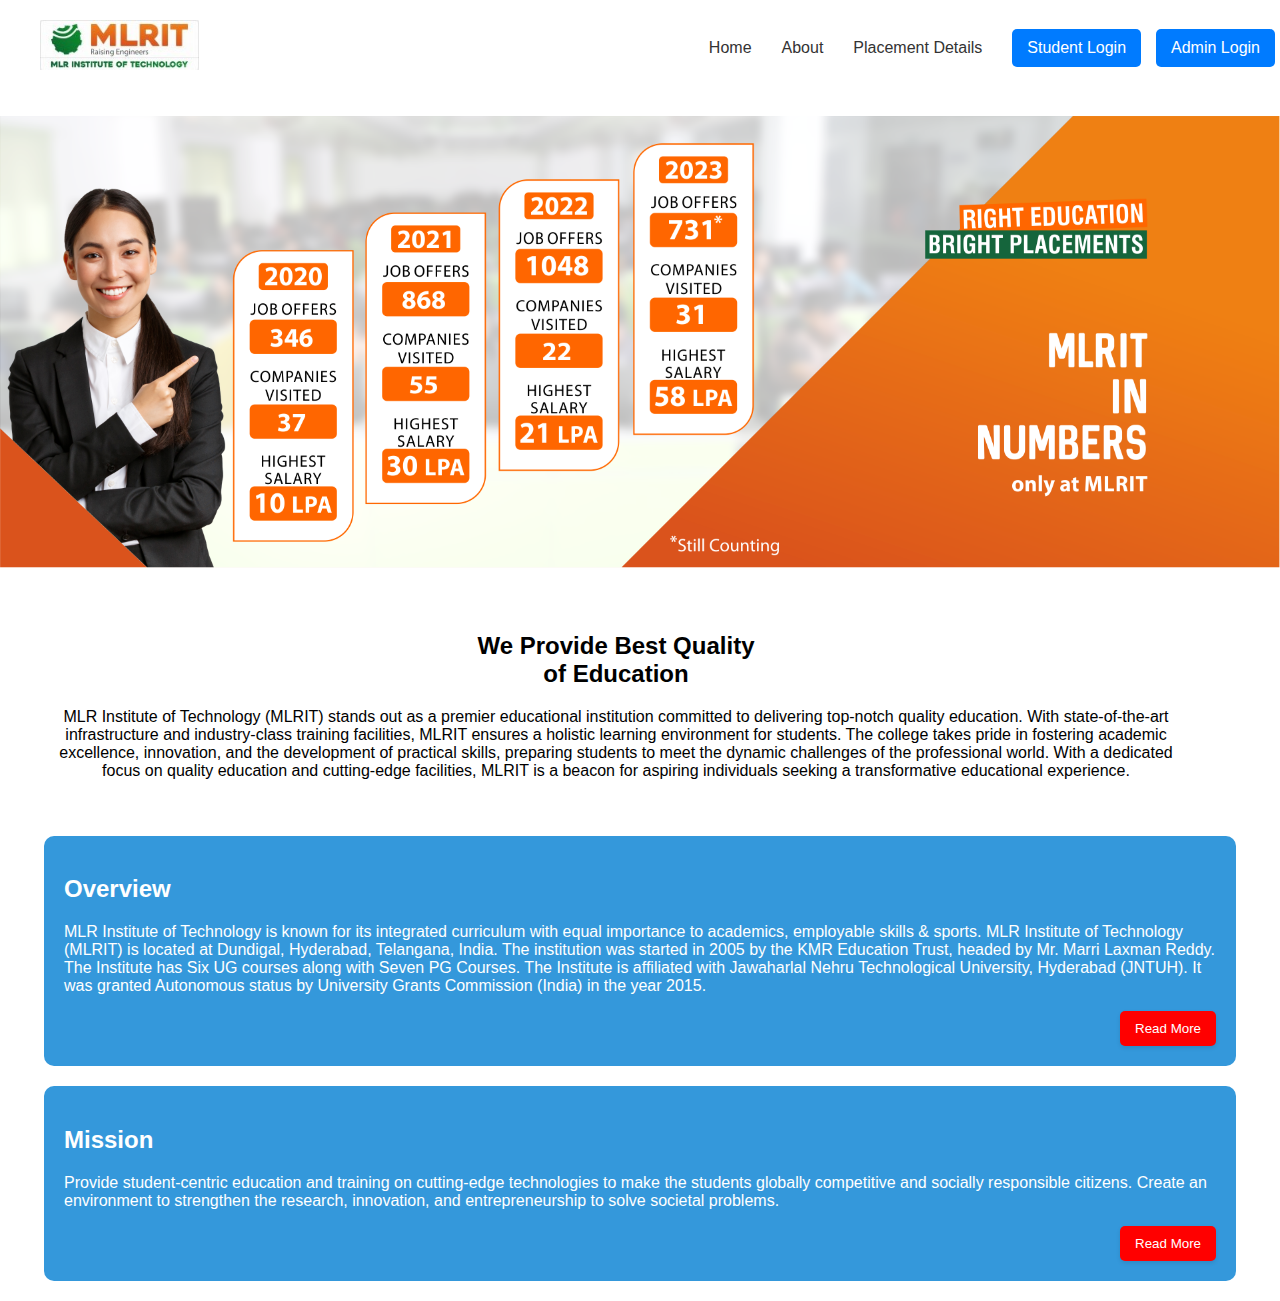
<file: index.html>
<!DOCTYPE html>
<html lang="en">
<head>
    <meta charset="UTF-8">
    <meta name="viewport" content="width=device-width, initial-scale=1.0">
    <style>
        body {
            margin: 0;
            padding: 0;
            font-family: 'Arial', sans-serif;
        }

        .navbar {
            background-color: white;
            overflow: hidden;
            padding: 5px;
            color: #333;
            display: flex;
            justify-content: center;
            align-items: center;
        }

        .navbar img {
            max-height: 80px;
            margin-left: 20px;
            height: 50px;
            width: auto;
            margin-right: 20px;
            padding: 5px;
        }

        .navbar .logo {
            font-size: 24px;
            font-weight: bold;
            margin-right: auto;
            padding: 10px;
        }

        .navbar a {
            color: #333;
            text-decoration: none;
            padding: 10px 15px;
            font-size: 16px;
        }

        .navbar a:hover {
            background-color: #fff;
            color: #007BFF;
        }

        .navbar .right-links {
            display: flex;
            justify-content: space-around;
            align-items: center;
        }

        .navbar .student-login, .navbar .admin-login {
            background-color: #007BFF;
            color: white;
            padding: 10px 15px;
            border-radius: 5px;
            margin-left: 15px;
        }

        .slider-container {
            position: relative;
            max-width: 100%;
            overflow: hidden;
            margin-top: 20px;
        }

        .slider {
            display: flex;
            transition: transform 0.5s ease-in-out;
        }

        .slide {
            min-width: 100%;
            box-sizing: border-box;
        }

        img {
            width: 100%;
            height: auto;
            object-fit: cover;
        }

        #head {
            margin: 20px;
            text-align: center;
            font-family: Arial, sans-serif;
            font-size: medium;
            border-radius: 3px dashed black;
            width: 90%;
            padding: 20px;
        }

        .custom-container {
            max-width: 90%;
            margin: 20px auto;
            overflow: hidden;
            position: relative;
            border-radius: 10px;
            background-color: #3498db;
            color: white;
            padding: 20px;
            transition: max-height 0.8s ease-out;
        }

        .custom-read-more-button-container {
            display: flex;
            justify-content: flex-end;
            margin-top: 10px;
        }

        .custom-read-more-button {
            background-color: #FF0000;
            color: white;
            padding: 10px 15px;
            border: none;
            border-radius: 5px;
            cursor: pointer;
            box-shadow: 0 2px 4px rgba(0, 0, 0, 0.1);
        }

        .custom-read-more-text {
            display: none;
        }

        @media screen and (max-width: 768px) {
            .navbar {
                flex-direction: column;
                text-align: center;
            }

            .navbar .logo {
                margin-right: 0;
                margin-bottom: 10px;
            }

            .navbar img {
                margin-right: 0;
            }

            .navbar .right-links {
                flex-direction: column;
                align-items: center;
                margin-top: 10px;
            }

            .navbar a {
                margin: 5px 0;
            }

            .navbar .student-login, .navbar .admin-login {
                margin-left: 0;
                margin-top: 10px;
            }

            .slider-container {
                margin-top: 10px;
            }

            #head {
                margin: 10px;
            }

            .custom-container {
                max-width: 100%;
            }
        }
    </style>
    <title>MLR Institute of Technology</title>
</head>
<body>

    <div class="navbar">
        <div class="logo"><img src="mlrit logo.jpg" alt=""></div>
        <div class="right-links">
            <a href="index.html">Home</a>
            <a href="#">About</a>
            <a href="placement.html">Placement Details</a>
            <a href="studentlogin.html" class="student-login">Student Login</a>
            <a href="adminlog.html" class="admin-login">Admin Login</a>
        </div>
    </div>

    <div class="slider-container">
        <div class="slider">
            <div class="slide">
                <img src="web-banner-3.png" alt="Slide 1">
            </div>
            <div class="slide">
                <img src="Mlrit-web-banner-1920x677.png" alt="Slide 2">
            </div>
            <div class="slide">
                <img src="slide1.jpg" alt="Slide 3">
            </div>
        </div>
    </div>

    <div id="head">
        <h2>We Provide Best Quality<br>of Education</h2>
        <p>MLR Institute of Technology (MLRIT) stands out as a premier educational institution committed to delivering top-notch quality education. With state-of-the-art
            infrastructure and industry-class training facilities, MLRIT ensures a holistic learning environment for students. The college takes pride in fostering academic
            excellence, innovation, and the development of practical skills, preparing students to meet the dynamic challenges of the professional world. With a dedicated
            focus on quality education and cutting-edge facilities, MLRIT is a beacon for aspiring individuals seeking a transformative educational experience.</p>
    </div>

    <div class="custom-container" id="overview-container">
        <h2>Overview</h2>
        <p>
            MLR Institute of Technology is known for its integrated curriculum with equal importance to academics, employable skills & sports. MLR Institute of
            Technology (MLRIT) is located at Dundigal, Hyderabad, Telangana, India. The institution was started in 2005 by the KMR Education Trust, headed by
            Mr. Marri Laxman Reddy. The Institute has Six UG courses along with Seven PG Courses. The Institute is affiliated with Jawaharlal Nehru Technological
            University, Hyderabad (JNTUH). It was granted Autonomous status by University Grants Commission (India) in the year 2015.
        </p>
        <div class="custom-read-more-button-container">
            <button class="custom-read-more-button" onclick="toggleReadMore('overview-container')">Read More<span class="custom-read-more-text"> about MLRIT</span></button>
        </div>
    </div>

    <div class="custom-container" id="mission-container">
        <h2>Mission</h2>
        <p>
            Provide student-centric education and training on cutting-edge technologies to make the students globally competitive and socially responsible citizens.
            Create an environment to strengthen the research, innovation, and entrepreneurship to solve societal problems.
        </p>
        <div class="custom-read-more-button-container">
            <button class="custom-read-more-button" onclick="toggleReadMore('mission-container')">Read More<span class="custom-read-more-text"> about Mission</span></button>
        </div>
    </div>

    <script>
        function toggleReadMore(containerId) {
            var container = document.getElementById(containerId);
            var readMoreText = container.querySelector('.custom-read-more-text');

            if (container.style.maxHeight) {
                container.style.maxHeight = null;
                readMoreText.style.display = 'none';
            } else {
                container.style.maxHeight = container.scrollHeight + 'px';
                readMoreText.style.display = 'inline';
            }
        }

        // Set the interval to automatically slide images every 0.5 seconds
        setInterval(() => {
            const sliderContainer = document.querySelector('.slider');
            const slideWidth = document.querySelector('.slide').offsetWidth;

            // Calculate the new transform value for the slider
            const newTransformValue = `translateX(-${slideWidth}px)`;

            // Apply the transition and transform to create the sliding effect
            sliderContainer.style.transition = `transform 0.5s ease-in-out`;
            sliderContainer.style.transform = newTransformValue;

            // Reset the transform after the transition ends
            setTimeout(() => {
                sliderContainer.style.transition = 'none';
                sliderContainer.style.transform = 'translateX(0)';
            }, 500);
        }, 500);
    </script>

</body>
</html>
</file>
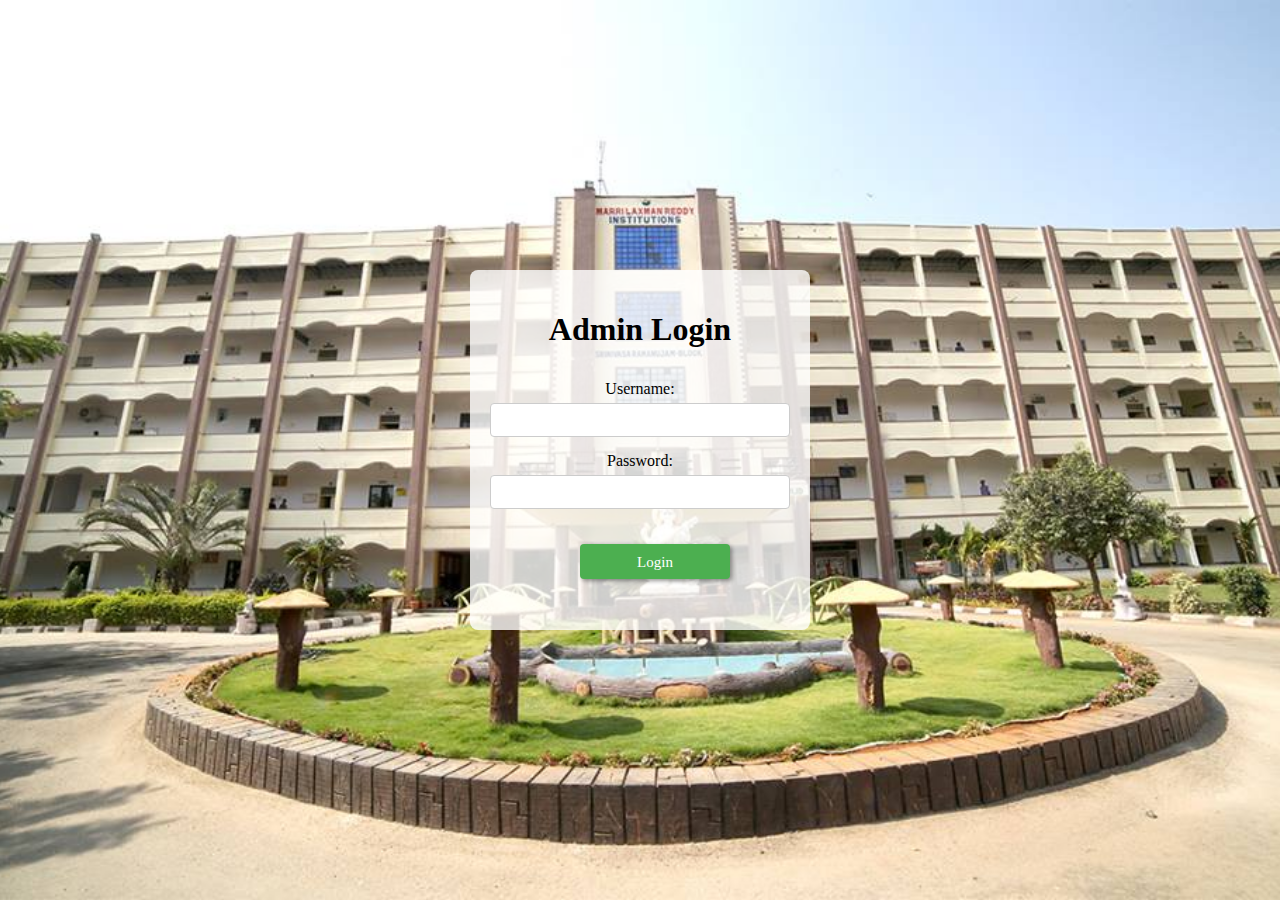
<file: adminlog.html>
<!DOCTYPE html>
<html lang="en">
<head>
    <meta charset="UTF-8">
    <meta name="viewport" content="width=device-width, initial-scale=1.0">
    <link rel="stylesheet" href="style.css">
    <title>Admin Login Page</title>
</head>
<style>
    body {
        margin: 0;
        padding: 0;
        font-family: 'Arial', sans-serif;
        background-image: url('mlri.jpeg'); /* Replace 'background.jpg' with your actual image file */
        background-size: cover;
        background-position: center;
        height: 100vh;
        display: flex;
        justify-content: center;
        align-items: center;
        border-radius: 3px;
        opacity: 1;
    }
    
    .container {
        background: rgba(255, 255, 255, 0.8);
        border-radius: 8px;
        padding: 20px;
        width: 300px;
        height: 320px;
        text-align: center;
    }
    
    .login-form {
        display: flex;
        flex-direction: column;
    }
    
    label {
        margin-top: 10px;
    }
    
    input {
        padding: 8px;
        margin: 5px 0;
        border: 1px solid #ccc;
        border-radius: 4px;
    }
    
    button {
        background-color: #4CAF50;
        color: white;
        padding: 10px;
        border: none;
        border-radius: 4px;
        cursor: pointer;
        transition: background-color 0.3s ease;
        margin: 30px 0px;
        margin-left: 90px;
    }
    
    button:hover {
        background-color: #45a049;
    }
</style>
<body>
    <div class="container">
        <form class="login-form">
            <h1>Admin Login</h1>
            <label for="adminUsername">Username:</label>
            <input type="text" id="adminUsername" name="adminUsername" required>
            <label for="adminPassword">Password:</label>
            <input type="password" id="adminPassword" name="adminPassword" required>
            <button type="submit" onclick="adminLogin()">Login</button>
        </form>
    </div>
    <script src="script2.js"></script>
</body>
</html>
</file>
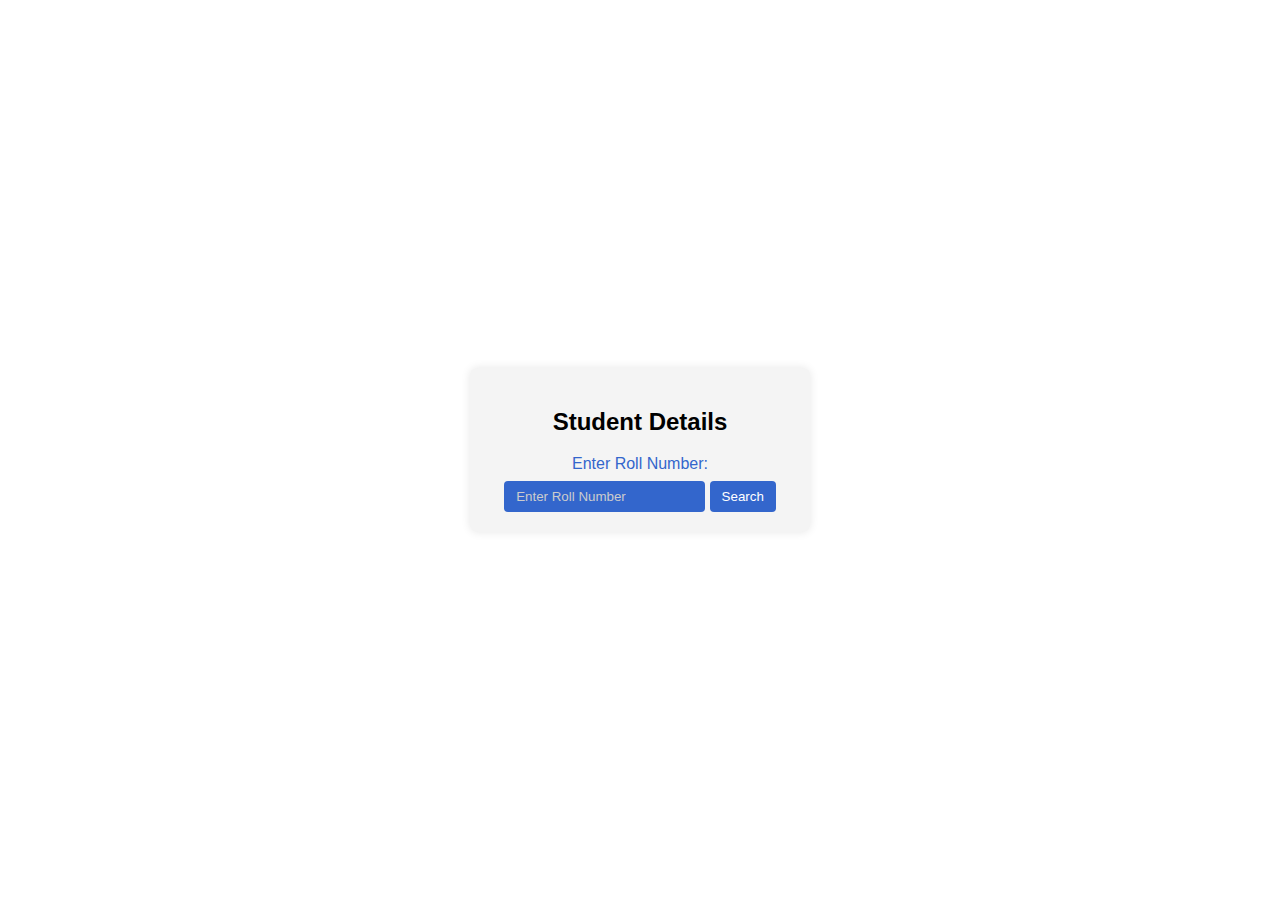
<file: adminserch.html>
<!DOCTYPE html>
<html lang="en">
<head>
    <meta charset="UTF-8">
    <meta name="viewport" content="width=device-width, initial-scale=1.0">
    <title>Student Details</title>
    <style>
        body {
            font-family: Arial, sans-serif;
            background-color: #ffffff; /* White background */
            margin: 0;
            padding: 0;
            display: flex;
            justify-content: center;
            align-items: center;
            height: 100vh;
        }

        #container {
            background-color: #f4f4f4; /* Light gray container background */
            box-shadow: 0 0 10px rgba(0, 0, 0, 0.1);
            border-radius: 8px;
            overflow: hidden;
            width: 300px;
            padding: 20px;
            text-align: center;
        }

        .card {
            margin-bottom: 20px;
            border: 1px solid #ddd;
            padding: 10px;
            border-radius: 8px;
            background-color: #ffffff; /* White card background */
        }

        label {
            color: #3366cc; /* Blue label color */
        }

        input,
        button {
            background-color: #3366cc; /* Blue input and button background */
            color: #ffffff; /* White text color for input and button */
            border: none;
            padding: 8px 12px;
            border-radius: 4px;
            margin-top: 8px;
            cursor: pointer;
        }

        input::placeholder {
            color: #ccc; /* Light gray placeholder text */
        }
    </style>
</head>
<body>
    <div id="container">
        <h2>Student Details</h2>

        <label for="rollNumber">Enter Roll Number:</label>
        <input type="text" id="rollNumber" placeholder="Enter Roll Number">
        <button onclick="searchStudent()">Search</button>

        <div id="result"></div>

        <script>
            // Sample student data
            const students = [
                { name: "Sushruth", rollNumber: "001", branch: "Computer Science", cgpa: 9.8, placementStatus: "Placed" },
                { name: "Praveen", rollNumber: "002", branch: "Electrical Engineering", cgpa: 9.5, placementStatus: "Placed" },
                { name: "Varsha", rollNumber: "003", branch: "CSIT", cgpa: 9.5, placementStatus: "Placed" },
                { name: "Uday", rollNumber: "004", branch: "Mechanical Engineering", cgpa: 9.9, placementStatus: "Placed" },
                // Add more students as needed
            ];

            function searchStudent() {
                const rollNumberInput = document.getElementById("rollNumber").value;
                const resultContainer = document.getElementById("result");

                // Find the student with the given roll number
                const student = students.find(s => s.rollNumber === rollNumberInput);

                if (student) {
                    // Display student details in a card format
                    resultContainer.innerHTML = `
                        <div class="card">
                            <p><strong>Name:</strong> ${student.name}</p>
                            <p><strong>Roll Number:</strong> ${student.rollNumber}</p>
                            <p><strong>Branch:</strong> ${student.branch}</p>
                            <p><strong>CGPA:</strong> ${student.cgpa}</p>
                            <p><strong>Placement Status:</strong> ${student.placementStatus}</p>
                        </div>
                    `;
                } else {
                    resultContainer.innerHTML = "<p>No student found with the given roll number.</p>";
                }
            }
        </script>
    </div>
</body>
</html>
</file>
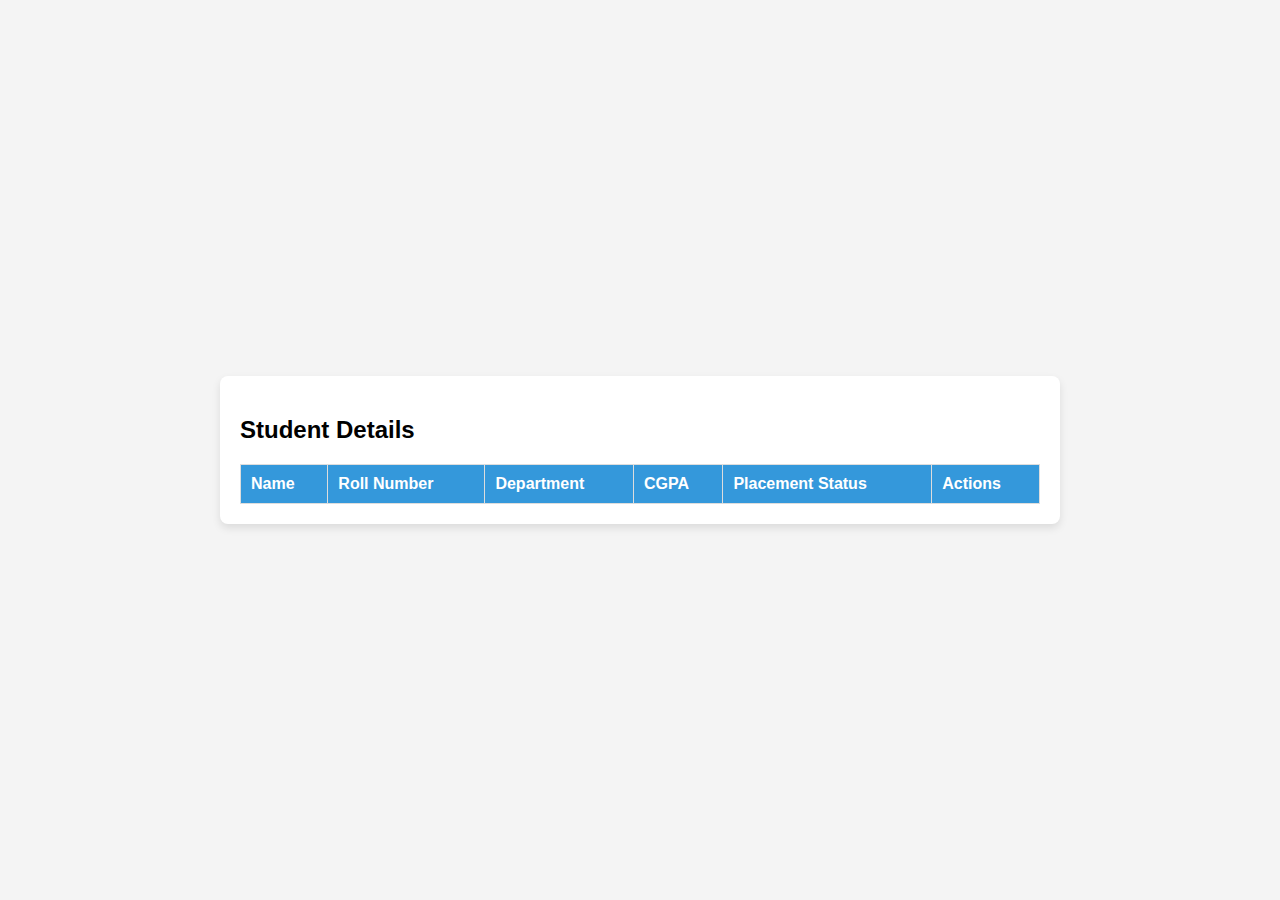
<file: placement.html>
<!-- index vala code -->
<!DOCTYPE html>
<html lang="en">
<head>
    <meta charset="UTF-8">
    <meta name="viewport" content="width=device-width, initial-scale=1.0">
    <title>Student Details</title>
    <style>
        body {
            font-family: Arial, sans-serif;
            margin: 0;
            padding: 0;
            background-color: #f4f4f4;
            display: flex;
            align-items: center;
            justify-content: center;
            height: 100vh;
        }

        #studentDetails {
            max-width: 800px;
            width: 100%;
            background-color: #fff;
            padding: 20px;
            border-radius: 8px;
            box-shadow: 0 4px 8px rgba(0, 0, 0, 0.1);
        }

        table {
            width: 100%;
            border-collapse: collapse;
            margin-top: 20px;
        }

        th, td {
            border: 1px solid #ddd;
            padding: 10px;
            text-align: left;
        }

        th {
            background-color: #3498db;
            color: #fff;
        }

        .actions {
            display: flex;
            gap: 5px;
        }

        button {
            cursor: pointer;
            padding: 5px;
        }

        /* Add some styles for the edit/delete modal (optional) */
        #editModal {
            display: none;
            position: fixed;
            top: 0;
            left: 0;
            width: 100%;
            height: 100%;
            background: rgba(0, 0, 0, 0.5);
            justify-content: center;
            align-items: center;
        }

        #editModal form {
            background: #fff;
            padding: 20px;
            border-radius: 8px;
            box-shadow: 0 4px 8px rgba(0, 0, 0, 0.1);
        }
    </style>
</head>
<body>

<div id="studentDetails">
    <h2>Student Details</h2>
    <table>
        <thead>
            <tr>
                <th>Name</th>
                <th>Roll Number</th>
                <th>Department</th>
                <th>CGPA</th>
                <th>Placement Status</th>
                <th>Actions</th>
            </tr>
        </thead>
        <tbody id="studentTableBody"></tbody>
    </table>
</div>

<!-- Edit Modal -->
<div id="editModal">
    <form id="editForm">
        <label for="editName">Name:</label>
        <input type="text" id="editName" name="editName" required>

        <label for="editRollNumber">Roll Number:</label>
        <input type="text" id="editRollNumber" name="editRollNumber" required>

        <label for="editDepartment">Department:</label>
        <input type="text" id="editDepartment" name="editDepartment" required>

        <label for="editCGPA">CGPA:</label>
        <input type="number" id="editCGPA" name="editCGPA" step="0.01" required>

        <label for="editPlacementStatus">Placement Status:</label>
        <select id="editPlacementStatus" name="editPlacementStatus" required>
            <option value="Placed">Placed</option>
            <option value="Not Placed">Not Placed</option>
        </select>

        <button type="button" onclick="updateStudent()">Update Student</button>
        <button type="button" onclick="closeEditModal()">Close</button>
    </form>
</div>

<script>
    // Function to display student details in the table
    function displayStudentDetails() {
        const studentTableBody = document.getElementById('studentTableBody');
        studentTableBody.innerHTML = '';

        const storedStudents = JSON.parse(localStorage.getItem('students')) || [];

        storedStudents.forEach((student, index) => {
            const row = document.createElement('tr');
            row.innerHTML = `
                <td>${student.name}</td>
                <td>${student.rollNumber}</td>
                <td>${student.department}</td>
                <td>${student.cgpa}</td>
                <td>${student.placementStatus}</td>
                <td class="actions">
                    <button onclick="editStudent(${index})">Edit</button>
                    <button onclick="deleteStudent(${index})">Delete</button>
                </td>
            `;
            studentTableBody.appendChild(row);
        });
    }

    // Function to open the edit modal
    function editStudent(index) {
        const student = JSON.parse(localStorage.getItem('students'))[index];
        document.getElementById('editName').value = student.name;
        document.getElementById('editRollNumber').value = student.rollNumber;
        document.getElementById('editDepartment').value = student.department;
        document.getElementById('editCGPA').value = student.cgpa;
        document.getElementById('editPlacementStatus').value = student.placementStatus;

        document.getElementById('editModal').style.display = 'flex';
    }

    // Function to close the edit modal
    function closeEditModal() {
        document.getElementById('editModal').style.display = 'none';
    }

    // Function to update student information
    function updateStudent() {
        const index = document.getElementById('editIndex').value;
        const students = JSON.parse(localStorage.getItem('students'));
        const updatedStudent = {
            name: document.getElementById('editName').value,
            rollNumber: document.getElementById('editRollNumber').value,
            department: document.getElementById('editDepartment').value,
            cgpa: parseFloat(document.getElementById('editCGPA').value),
            placementStatus: document.getElementById('editPlacementStatus').value,
        };

        students[index] = updatedStudent;
        localStorage.setItem('students', JSON.stringify(students));
        displayStudentDetails();
        closeEditModal();
    }

    // Function to delete student information
    function deleteStudent(index) {
        const students = JSON.parse(localStorage.getItem('students'));
        students.splice(index, 1);    
        localStorage.setItem('students', JSON.stringify(students));
        displayStudentDetails();
    }

    // Display student details when the page loads
    window.onload = displayStudentDetails;
</script>

</body>
</html>
</file>
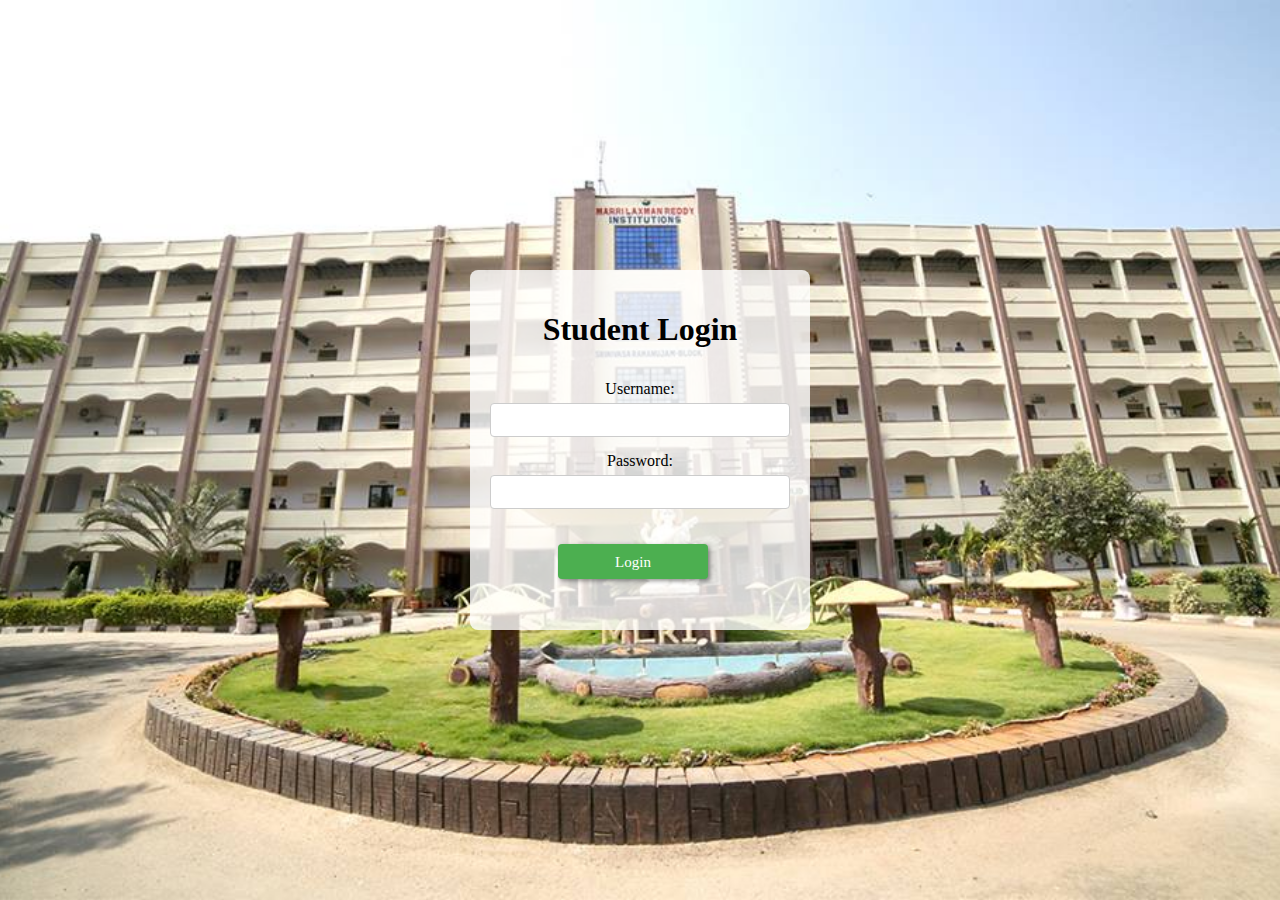
<file: studentlogin.html>
<!DOCTYPE html>
<html lang="en">
<head>
    <meta charset="UTF-8">
    <meta name="viewport" content="width=device-width, initial-scale=1.0">
    <link rel="stylesheet" href="style.css">
    <title>Login Page</title>
</head>
<style>
    body {
        margin: 0;
        padding: 0;
        font-family: 'Arial', sans-serif;
        background-image: url('mlri.jpeg'); /* Replace 'background.jpg' with your actual image file */
        background-size: cover;
        background-position: center;
        height: 100vh;
        display: flex;
        justify-content: center;
        align-items: center;
        border-radius: 3px;
        opacity: 1;
    }
    
    .container {
        background: rgba(255, 255, 255, 0.8);
        border-radius: 8px;
        padding: 20px;
        width: 300px;
        height: 320px;
        text-align: center;
    }
    
    .login-form {
        display: flex;
        flex-direction: column;
    }
    
    label {
        margin-top: 10px;
    }
    
    input {
        padding: 8px;
        margin: 5px 0;
        border: 1px solid #ccc;
        border-radius: 4px;
    }
    
    button {
        background-color: #4CAF50;
        color: white;
        padding: 10px;
        border: none;
        border-radius: 4px;
        cursor: pointer;
        transition: background-color 0.3s ease;
        margin: 30px 0px 10px 68px;
    }
    
    button:hover {
        background-color: #45a049;
    }
    
</style>
<body>
    <div class="container">
        <form class="login-form">
            <h1>Student Login</h1>
            <label for="username">Username:</label>
            <input type="text" id="username" name="username" required>
            <label for="password">Password:</label>
            <input type="password" id="password" name="password" required>
            <button type="submit" onclick="login()">Login</button>
        </form>
    </div>
    <script src="script1.js"></script>
</body>
</html>
</file>
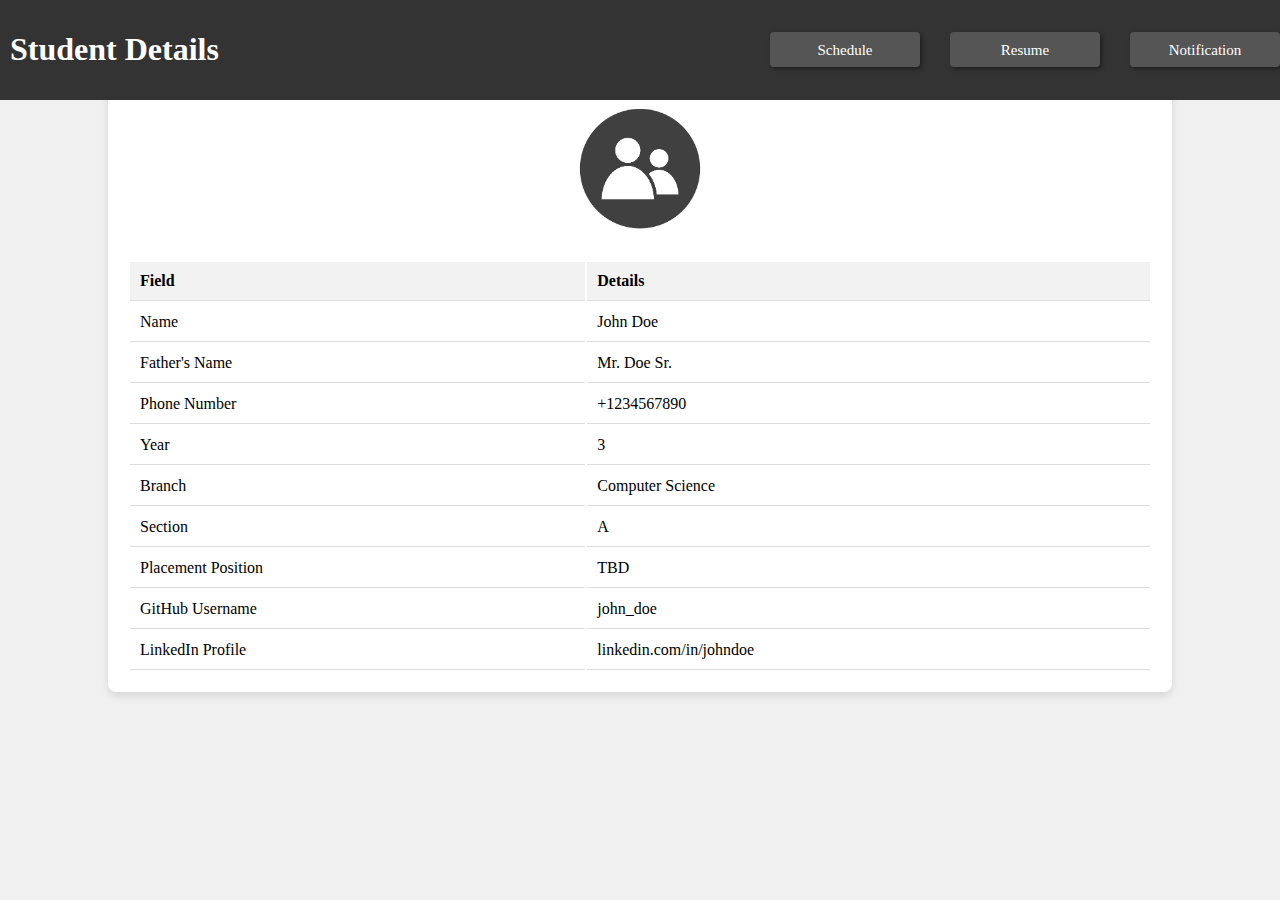
<file: studentmain.html>
<!DOCTYPE html>
<html lang="en">
<head>
    <meta charset="UTF-8">
    <meta name="viewport" content="width=device-width, initial-scale=1.0">
    <link rel="stylesheet" href="style.css">
    <title>Student Details</title>
</head>
<style>
    body {
        margin: 0;
        padding: 0;
        font-family: 'Arial', sans-serif;
        background-color: #f0f0f0;
        height: 100vh;
        display: flex;
        flex-direction: column;
        align-items: center;
    }

    header {
        width: 100%;
        display: flex;
        justify-content: space-between;
        align-items: center;
        background-color: #333;
        padding: 10px;
        color: white;
        position: fixed;
        top: 0;
        left: 0;
        right: 0;
        z-index: 1000;
    }

    .navbar-buttons {
        display: flex;
        gap: 20px;
    }

    .navbar-buttons button {
        color: white;
        background-color: #555;
        border: none;
        padding: 10px;
        border-radius: 4px;
        cursor: pointer;
    }

    .navbar-buttons button:hover {
        background-color: #777;
    }

    .student-details {
        width: 80%;
        background-color: white;
        padding: 20px;
        margin-top: 70px; /* Adjust this margin based on your needs */
        box-shadow: 0 4px 8px rgba(0, 0, 0, 0.1);
        border-radius: 8px;
        overflow: hidden;
        text-align: center;
    }

    table {
        width: 100%;
        margin-top: 20px;
    }

    th, td {
        padding: 10px;
        text-align: left;
        border-bottom: 1px solid #ddd;
    }

    th {
        background-color: #f2f2f2;
    }

    #student-image {
        width: 150px;
        height: 150px;
        border-radius: 50%;
        overflow: hidden;
        margin: 0 auto 20px; /* Center the image horizontally, add 20px margin at the bottom */
        display: flex;
        align-items: center;
        justify-content: center;
    }

    #student-image img {
        width: 100%;
        height: 100%;
        object-fit: cover;
    }
</style>
<body>

    <header>
        <h1>Student Details</h1>
        <div class="navbar-buttons">
            <button onclick="openschedule()">Schedule</button>
            <button onclick="openResume()">Resume</button>
            <button onclick="showNotification()">Notification</button>
        </div>
    </header>

    <div class="student-details" id="studentDetails">
        <div id="student-image">
            <!-- Use an actual image source or a placeholder image -->
            <img src="contact.jpg" alt="Student Image">
        </div>
        <table>
            <tr>
                <th>Field</th>
                <th>Details</th>
            </tr>
            <tr>
                <td>Name</td>
                <td id="studentName"></td>
            </tr>
            <tr>
                <td>Father's Name</td>
                <td id="fatherName"></td>
            </tr>
            <tr>
                <td>Phone Number</td>
                <td id="phoneNumber"></td>
            </tr>
            <tr>
                <td>Year</td>
                <td id="year"></td>
            </tr>
            <tr>
                <td>Branch</td>
                <td id="branch"></td>
            </tr>
            <tr>
                <td>Section</td>
                <td id="section"></td>
            </tr>
            <tr>
                <td>Placement Position</td>
                <td id="placementPosition"></td>
            </tr>
            <tr>
                <td>GitHub Username</td>
                <td id="githubUsername"></td>
            </tr>
            <tr>
                <td>LinkedIn Profile</td>
                <td id="linkedinProfile"></td>
            </tr>
        </table>
    </div>

    <script src="studentdetails.js"></script>
</body>
</html>
</file>
<file: style.css>
button {
    width: 150px;
    height: 35px;
    font-size: 15px;
    padding: 0.5em 2em;
    border: transparent;
    box-shadow: 2px 2px 4px rgba(0,0,0,0.4);
    background: white;
    color: black;
    border-radius: 4px;
    margin-right: 10px;
   }
   
   button:hover {
    background: rgb(2,0,36);
    background: linear-gradient(90deg, white 0%, white 100%);
   }
   
   button:active {
    transform: translate(0em, 0.2em);
   }
   navbar.a{
    text-align: right;
    height: 80%;

   }
   /* .navbar navbar-expand-lg bg-infor{
    height: 200%; */

   /* } */
   .nav-bar a{
    color: whitesmoke;


}
#your{
    color: green;
}
*{
    font-family: montserrat;
}
body{
    background: f1fbff;
}
.section-padding{
    padding: 100px 0;
}
.carousel-item{
    height: 100vh;
    min-height: 300px ;
}
.carousel-caption{
    bottom: 220px;
    z-index: 2;
}
.carousel-caption h5{
    font-size: 45px;
    text-transform: uppercase;
    letter-spacing: 2px;
    margin-top: 25px;
}
.carousel-caption p{
    width: 60%;
    margin: auto;
    font-size: 18px;
    line-height: 1.9;
}
.carousel-inner::before{
    content: '';
    position: absolute;
    width: 100%;
    height: 100%;
    top:0;
    left: 0;
    background: rgba(0,0,0,0.7);
}
.navbar-nav{
    font-size: 15px;
    text-transform: uppercase;
    font-weight: 500;
}
.navbar-light.navbar-brand{
    color: black;
    font-size: 25px;
    text-transform: uppercase;
    font-weight: 700;
    letter-spacing: 2px;
}
.navbar-light.navbar-brand:focus,
.navbar-light.navbar-brand:hover{
    color: #000;
}
.navbar-light.navbar-nav.navbar-link{
    color: #000;
}
.w-100{
    height: 100vh;
.service.card-body{
    font-size: 50px;

}
}
/* *** responsive css *** */
@media only screen and(min-width:767px)and(max-width:961px){
    .carousel-caption{
        bottom: 370px;
    }
    .carousel-caption p{
        width: 100%;
    }
}
@media only screen and(max-width:767px){
    .navbar-nav{
        text-align: center;
    }
    .carousel-caption{
        bottom: 125px;
    }
    .carousel-caption h5{
        font-size: 17px;
    }
    .carousel-caption a{
        padding: 10px 15px;
    }
    .carousel-caption p{
        width: 100%;
        line-height: 12px;
        font-size: 12px;
    }

}
#readmore{
    text-align: center;
    margin-left: 228px;
}
#readmore1{
    text-align: center;
    margin-left: 228px;
}
</file>
